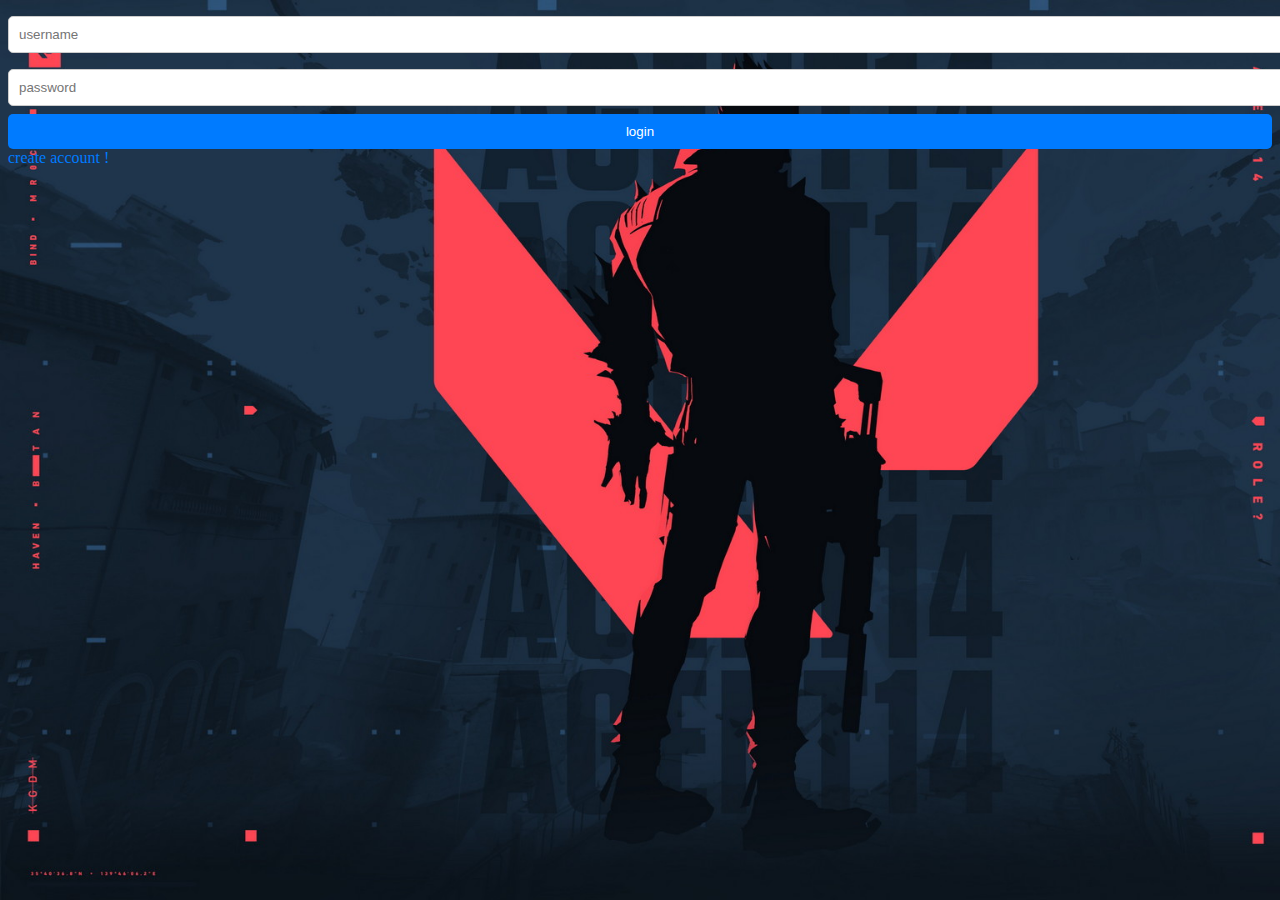
<file: login.html>
<!DOCTYPE html>
<html lang="en">
<head>
    <meta charset="UTF-8">
    <meta name="viewport" content="width=device-width, initial-scale=1.0">
    <link rel="stylesheet" href="login.css">
    <title>Login</title>
</head>
<body>
    <input type="text" placeholder="username" id="username" class="inputU"/>
    <input type="password" placeholder="password" id="password" class="inputP"/>
    <button id="button">login</button>
    <a href="./signUp.html">create account !</a>
    <script src="login.js"></script>
</body>
</html>
</file>
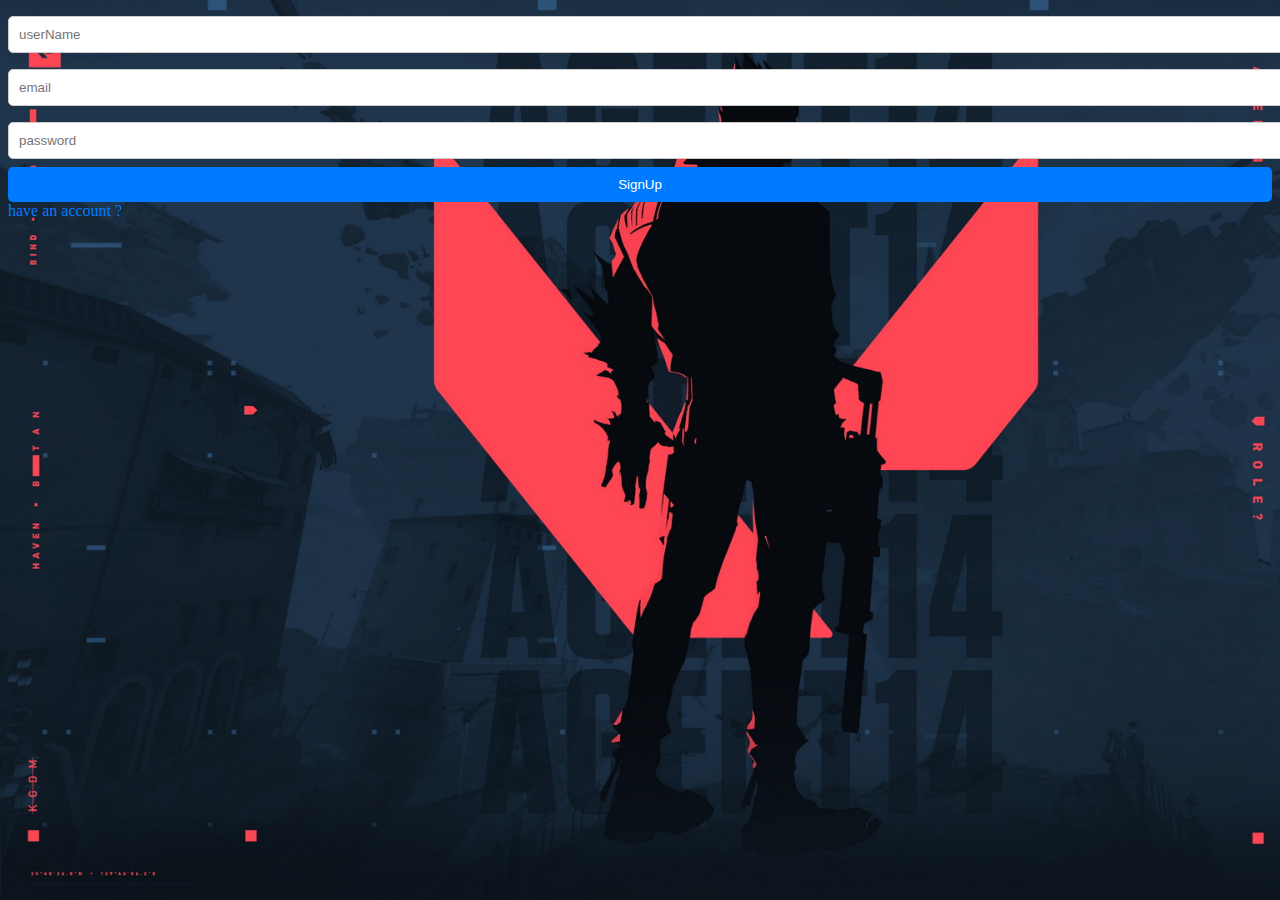
<file: signUp.html>
<!DOCTYPE html>
<html lang="en">
<head>
    <meta charset="UTF-8">
    <meta name="viewport" content="width=device-width, initial-scale=1.0">
    <link rel="stylesheet" href="singUp.css">
    <title>SignUp</title>
</head>
<body>
    <input type="text" placeholder="userName" id="username" class="inputU"/>
    <input type="text" placeholder="email" id="email" class="inputE"/>
    <input type="password" placeholder="password" id="password"  class="inputP"/>
    <button id="button">SignUp</button>
    <a href="./login.html">have an account ?</a>
    <script src="signUp.js"></script>
</body>
</html>
</file>
<file: login.css>
body {
    background-image: url('images/HD-Valorant-Wallpaper.jpg');
    background-repeat: no-repeat;
    background-attachment: fixed;
    background-size: cover;
    
  }


.container {
    width: 300px;
    margin: 0 auto;
    padding: 20px;
    background-color: #fff;
    border-radius: 5px;
    box-shadow: 0 0 10px rgba(0, 0, 0, 0.2);
}


.inputU{
    width: 100%;
    padding: 10px;
    margin: 8px 0;
    border: 1px solid #ccc;
    border-radius: 5px;
}
.inputP {
    width: 100%;
    padding: 10px;
    margin: 8px 0;
    border: 1px solid #ccc;
    border-radius: 5px;
}

button {
    width: 100%;
    padding: 10px;
    background-color: #007bff;
    color: #fff;
    border: none;
    border-radius: 5px;
    cursor: pointer;
}

a {
    text-decoration: none;
    color: #007bff;
}

.container {
    margin: 10px 0;
}
</file>
<file: singUp.css>
body {
    background-image: url('images/HD-Valorant-Wallpaper.jpg');
    background-repeat: no-repeat;
    background-attachment: fixed;
    background-size: cover;
    
  }
.container {
    width: 300px;
    margin: 0 auto;
    padding: 20px;
    background-color: #fff;
    border-radius: 5px;
    box-shadow: 0 0 10px rgba(0, 0, 0, 0.2);
}

.inputU{
    width: 100%;
    padding: 10px;
    margin: 8px 0;
    border: 1px solid #ccc;
    border-radius: 5px;
}
.inputE{
    width: 100%;
    padding: 10px;
    margin: 8px 0;
    border: 1px solid #ccc;
    border-radius: 5px;
}
.inputP{
    width: 100%;
    padding: 10px;
    margin: 8px 0;
    border: 1px solid #ccc;
    border-radius: 5px;
}

button {
    width: 100%;
    padding: 10px;
    background-color: #007bff;
    color: #fff;
    border: none;
    border-radius: 5px;
    cursor: pointer;
}

a {
    text-decoration: none;
    color: #007bff;
}

.container{
    margin: 10px 0;
}
</file>
